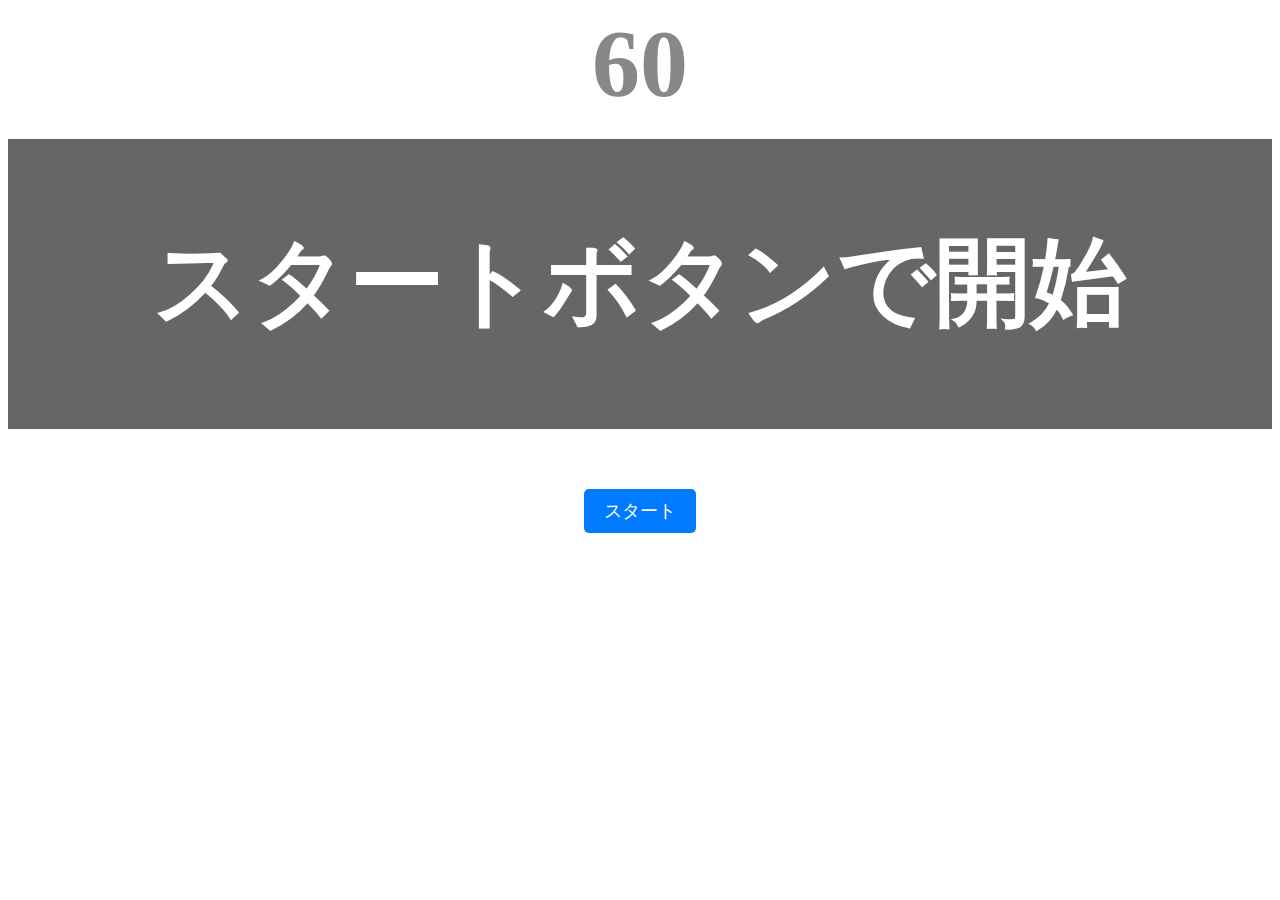
<file: kadai_001/index.html>
<!DOCTYPE html>
<html lang="en">
<head>
  <title>タイピングゲーム</title>
  <meta charset="UTF-8">
  <meta name="description" content="【JavaScript応用編】簡易的なタイピングゲームです。">
  <meta name="viewport" content="width=device-width, initial-scale=1.0">
  <link rel="stylesheet" href="style.css">
</head>
<body>
  <p id="count" class="count">60</p>
  <div id="wrap" class="wrap">
    <span id="typed" class="typed"></span><span id="untyped"></span>
  </div>
  <button id="start">スタート</button>
  <div id="score">0</div>
  <script type="text/javascript" src="main.js"></script>
</body>
</html>
</file>
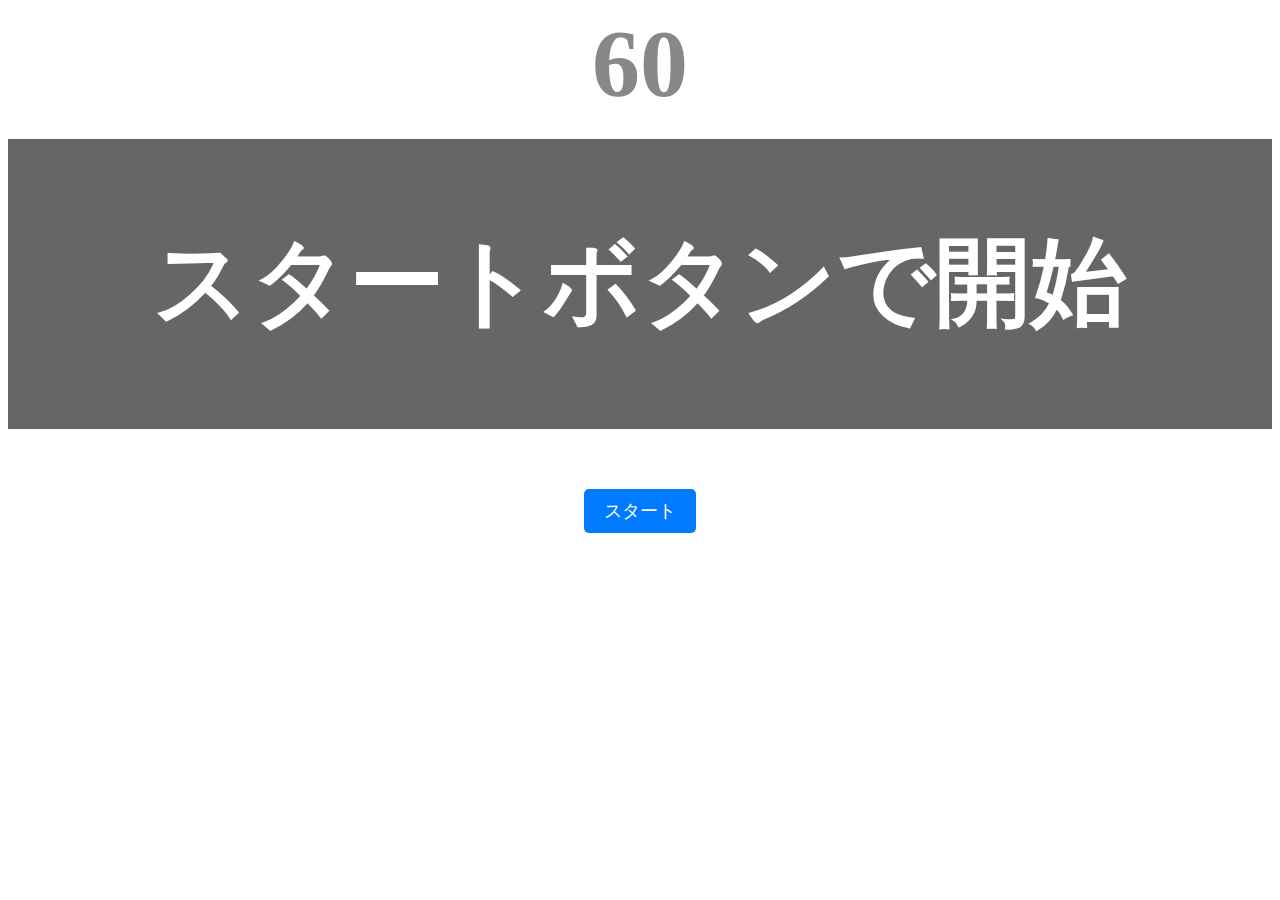
<file: kadai_tutorial_output/index.html>
<!DOCTYPE html>
<html lang="en">
<head>
  <title>タイピングゲーム</title>
  <meta charset="UTF-8">
  <meta name="description" content="【JavaScript応用編】簡易的なタイピングゲームです。">
  <meta name="viewport" content="width=device-width, initial-scale=1.0">
  <link rel="stylesheet" href="style.css">
</head>
<body>
  <p id="count" class="count">60</p>
  <div id="wrap" class="wrap">
    <span id="typed" class="typed"></span><span id="untyped"></span>
  </div>
  <button id="start">スタート</button>
  <script type="text/javascript" src="main.js"></script>
</body>
</html>
</file>
<file: kadai_001/style.css>
/* タイピングゲーム全体 */
body {
  font-size: 6em;
  text-align: center;
}

/* ゲームの残り秒数が表示されるタイマーの領域 */
.count {
  margin: 0;
  font-weight: bold;
  color: #888;
}

/* テキストが表示される領域 */
.wrap {
  margin-top: 20px;
  padding: 80px 40px;
  background-color: #666;
  font-weight: bold;
  color: #fff;
}

#start {
  background-color: #007bff;
  color: white;
  font-size: 18px;
  padding: 10px 20px;
  border: none;
  border-radius: 5px; 
  cursor: pointer; /* カーソルを指の形に */
}

#start:hover {
  background-color: #0056b3;
  /* ホバー時（マウスを乗せたとき）の色 */
}


/* 正しくタイプされた場合のテキスト */
.typed {
  color: lightgreen;
}

/* ミスタイプの場合の背景 */
.mistyped {
  background-color: red;
}

/* スコアの初期状態を非表示 */
#score {
  display: none;
  font-weight: bold;
  margin-top: 20px;
  color: lightgreen;
}
</file>
<file: kadai_tutorial_output/style.css>
/* タイピングゲーム全体 */
body {
  font-size: 6em;
  text-align: center;
}

/* ゲームの残り秒数が表示されるタイマーの領域 */
.count {
  margin: 0;
  font-weight: bold;
  color: #888;
}

/* テキストが表示される領域 */
.wrap {
  margin-top: 20px;
  padding: 80px 40px;
  background-color: #666;
  font-weight: bold;
  color: #fff;
}

#start {
  background-color: #007bff;
  color: white;
  font-size: 18px;
  padding: 10px 20px;
  border: none;
  border-radius: 5px; 
  cursor: pointer; /* カーソルを指の形に */
}

#start:hover {
  background-color: #0056b3;
  /* ホバー時（マウスを乗せたとき）の色 */
}


/* 正しくタイプされた場合のテキスト */
.typed {
  color: lightgreen;
}

/* ミスタイプの場合の背景 */
.mistyped {
  background-color: red;
}
</file>
